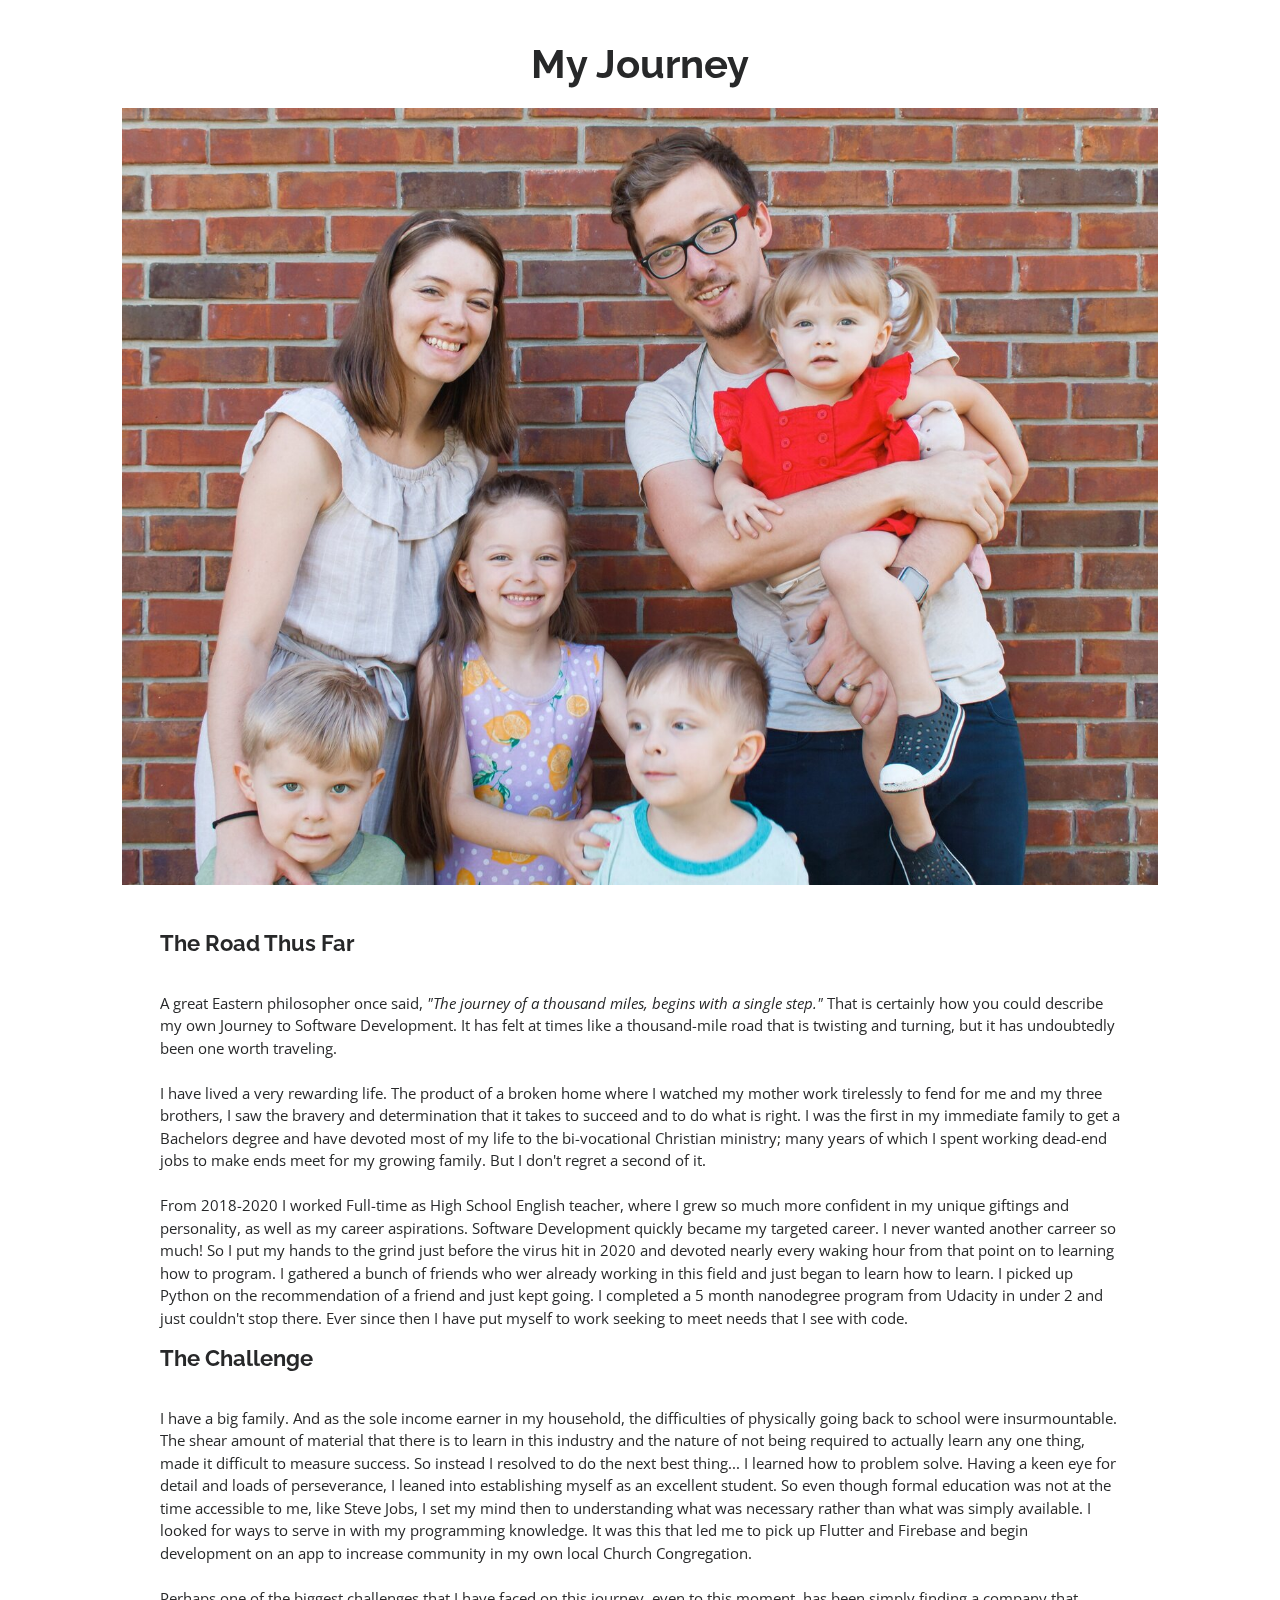
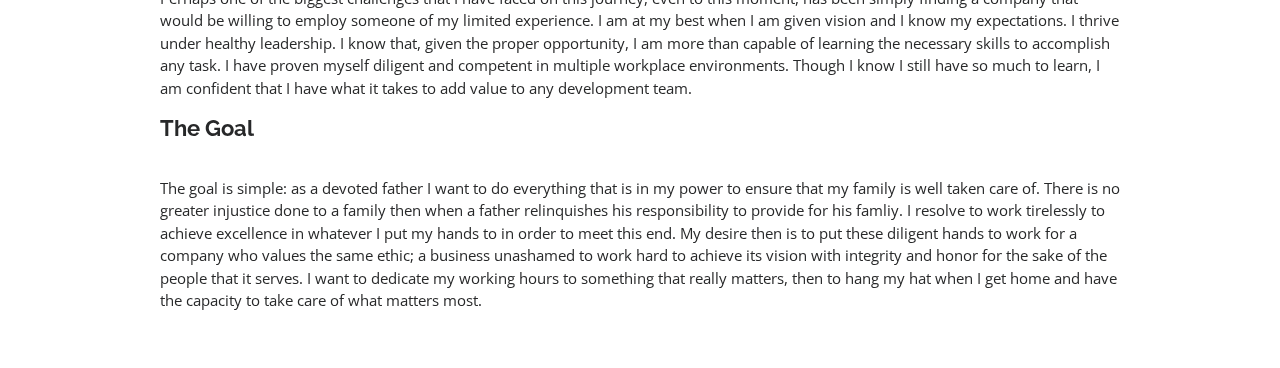
<file: AboutMe.html>
<!DOCTYPE html>
<html lang="en">

<head>
  <meta charset="utf-8">
  <meta content="width=device-width, initial-scale=1.0" name="viewport">

  <title>About Me</title>
  <meta content="" name="descriptison">
  <meta content="" name="keywords">

  <!-- Favicons -->
  <link href="assets/img/favicon.png" rel="icon">
  <link href="assets/img/apple-touch-icon.png" rel="apple-touch-icon">

  <!-- Google Fonts -->
  <link href="https://fonts.googleapis.com/css?family=Open+Sans:300,300i,400,400i,600,600i,700,700i|Raleway:300,300i,400,400i,500,500i,600,600i,700,700i|Poppins:300,300i,400,400i,500,500i,600,600i,700,700i" rel="stylesheet">

  <!-- Vendor CSS Files -->
  <link href="assets/vendor/bootstrap/css/bootstrap.min.css" rel="stylesheet">
  <link href="assets/vendor/icofont/icofont.min.css" rel="stylesheet">
  <link href="assets/vendor/boxicons/css/boxicons.min.css" rel="stylesheet">
  <link href="assets/vendor/venobox/venobox.css" rel="stylesheet">
  <link href="assets/vendor/owl.carousel/assets/owl.carousel.min.css" rel="stylesheet">
  <link href="assets/vendor/aos/aos.css" rel="stylesheet">

  <!-- Template Main CSS File -->
  <link href="assets/css/style.css" rel="stylesheet">

  <!-- =======================================================
  !!! The foundations of this page were produced by BootstrapMade.com and merely
  modified and customized using BootstrapJS myself. This site is not meant to show the 
  extent of my abilities but to showcase my journey into the world of software development.
  !!!
  * Template Name: MyResume - v2.1.0
  * Template URL: https://bootstrapmade.com/free-html-bootstrap-template-my-resume/
  * Author: BootstrapMade.com
  * License: https://bootstrapmade.com/license/
  ======================================================== -->
</head>

<body>

  <main >

    <!-- ======= Portfolio Details ======= -->
    <section id="portfolio-details" class="portfolio-details">
      <div class="port-container" data-aos="fade-up">

        <div class="row">

          <div class="col-lg-10 mx-auto w-75">
            <h1 class= "portfolio-title text-center" style="font-size:40px">My Journey</h1>
              <div>
                <img src="assets/img/portfolio/family.jpg" class="img-fluid " alt="">
              </div>
          </div>

          <div class="mx-auto w-75 portfolio-info">
          

            <h3><strong>The Road Thus Far</strong></h3>

            <p>
              A great Eastern philosopher once said, <em>"The journey of a thousand miles, begins with a single step."</em> That is certainly 
              how you could describe my own Journey to Software Development. It has felt at times like a thousand-mile road that is twisting 
              and turning, but it has undoubtedly been one worth traveling. <br><br> 
              I have lived a very rewarding life. The product of a broken home where I watched my mother work tirelessly to fend for me and my
              three brothers, I saw the bravery and determination that it takes to succeed and to do what is right. I was the first in my 
              immediate family to get a Bachelors degree and have devoted most of my life to the bi-vocational Christian ministry; many years of which
              I spent working dead-end jobs to make ends meet for my growing family. But I don't regret a second of it. <br><br>
              From 2018-2020 I worked Full-time as High School English teacher, where I grew so much more confident in my unique giftings and personality, 
              as well as my career aspirations. Software Development quickly became my targeted career. I never wanted another carreer so much! 
              So I put my hands to the grind just before the virus hit in 2020 and devoted nearly every waking hour from that point on to learning how to program.
              I gathered a bunch of friends who wer already working in this field and just began to learn how to learn. I picked up Python on the 
              recommendation of a friend and just kept going. I completed a 5 month nanodegree program from Udacity in under 2 and just couldn't stop there.
              Ever since then I have put myself to work seeking to meet needs that I see with code.
            </p>

            <h3><strong>The Challenge</strong></h3>
            <p>
              I have a big family. And as the sole income earner in my household, the difficulties of physically going back to school were
              insurmountable. The shear amount of material that there is to learn in this industry and the nature of not being required to actually learn
              any one thing, made it difficult to measure success. So instead I resolved to do the next best thing... I learned how to problem solve.
              Having a keen eye for detail and loads of perseverance, I leaned into establishing myself as an excellent student. So even though formal 
              education was not at the time accessible to me, like Steve Jobs, I set my mind then to understanding what was necessary rather than what 
              was simply available. I looked for ways to serve in with my programming knowledge. It was this that led me to pick up Flutter and Firebase
              and begin development on an app to increase community in my own local Church Congregation.  <br><br>

              Perhaps one of the biggest challenges that I have faced on this journey, even to this moment, has been simply finding a company that would be willing to employ 
              someone of my limited experience. I am at my best when I am given vision and I know my expectations. I thrive under healthy leadership. I
              know that, given the proper opportunity, I am more than capable of learning the necessary skills to accomplish any task. I have proven myself
              diligent and competent in multiple workplace environments. Though I know I still have so much to learn, I am confident that I have what it takes
              to add value to any development team.
            </p>

            <h3><strong> The Goal</strong></h3>
            <p>
              The goal is simple: as a devoted father I want to do everything that is in my power to ensure that my family is well taken care of.
              There is no greater injustice done to a family then when a father relinquishes his responsibility to provide for his famliy. 
              I resolve to work tirelessly to achieve excellence in whatever I put my hands to in order to meet this end. My desire then is 
              to put these diligent hands to work for a company who values the same ethic; a business unashamed to work hard to achieve its vision
              with integrity and honor for the sake of the people that it serves. I want to dedicate my working hours to something that really matters,
              then to hang my hat when I get home and have the capacity to take care of what matters most.            
            </p>
          </div>

        </div>

      </div>
    </section><!-- End Portfolio Details -->

  </main><!-- End #main -->

  <a href="#" class="back-to-top"><i class="bx bx-up-arrow-alt"></i></a>
  <div id="preloader"></div>

  <!-- Vendor JS Files -->
  <script src="assets/vendor/jquery/jquery.min.js"></script>
  <script src="assets/vendor/bootstrap/js/bootstrap.bundle.min.js"></script>
  <script src="assets/vendor/jquery.easing/jquery.easing.min.js"></script>
  <script src="assets/vendor/php-email-form/validate.js"></script>
  <script src="assets/vendor/waypoints/jquery.waypoints.min.js"></script>
  <script src="assets/vendor/counterup/counterup.min.js"></script>
  <script src="assets/vendor/isotope-layout/isotope.pkgd.min.js"></script>
  <script src="assets/vendor/venobox/venobox.min.js"></script>
  <script src="assets/vendor/owl.carousel/owl.carousel.min.js"></script>
  <script src="assets/vendor/typed.js/typed.min.js"></script>
  <script src="assets/vendor/aos/aos.js"></script>

  <!-- Template Main JS File -->
  <script src="assets/js/main.js"></script>

</body>

</html>
</file>
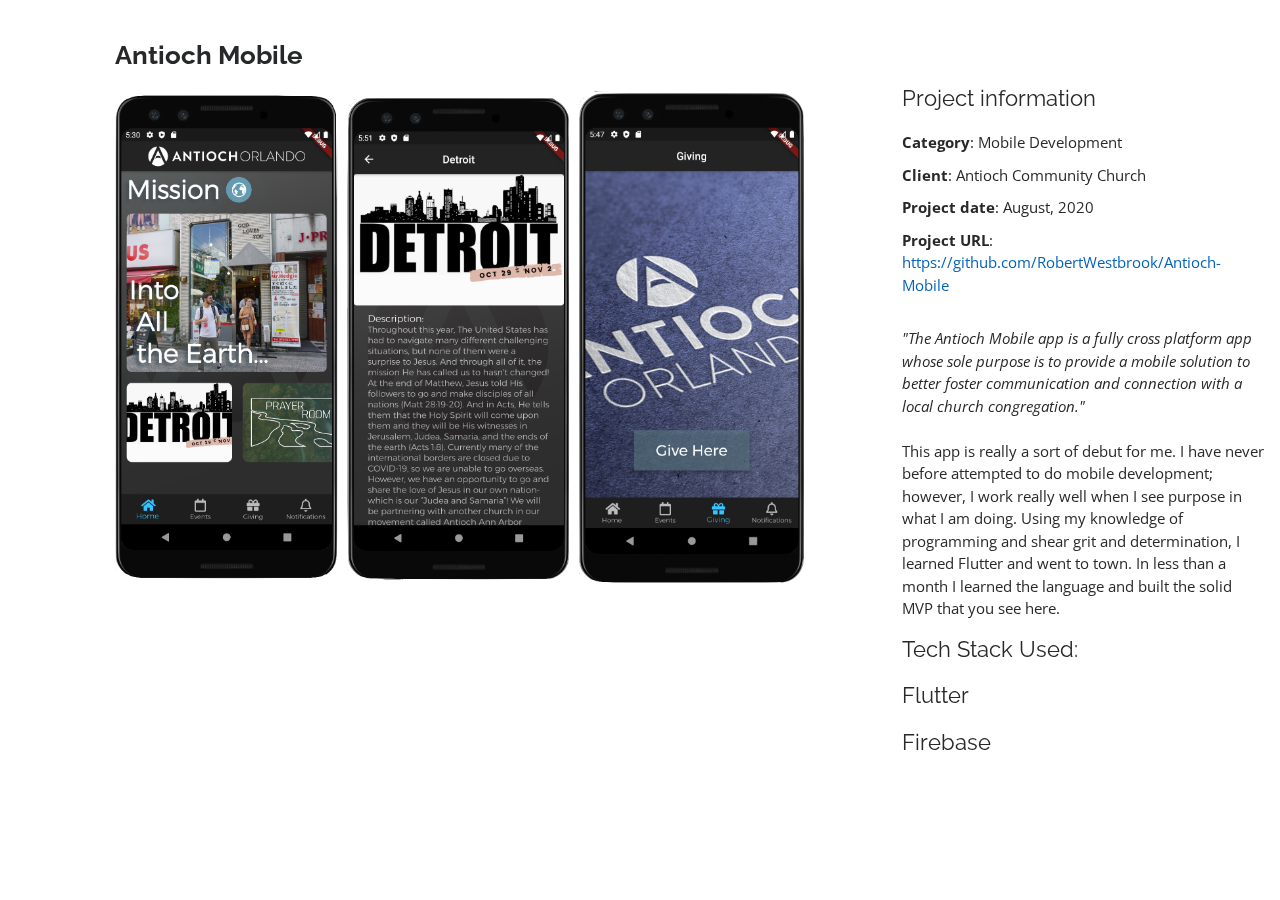
<file: AntiochMobile.html>
<!DOCTYPE html>
<html lang="en">

<head>
  <meta charset="utf-8">
  <meta content="width=device-width, initial-scale=1.0" name="viewport">

  <title>Antioch Mobile - details</title>
  <meta content="" name="descriptison">
  <meta content="" name="keywords">

  <!-- Favicons -->
  <link href="assets/img/favicon.png" rel="icon">
  <link href="assets/img/apple-touch-icon.png" rel="apple-touch-icon">

  <!-- Google Fonts -->
  <link href="https://fonts.googleapis.com/css?family=Open+Sans:300,300i,400,400i,600,600i,700,700i|Raleway:300,300i,400,400i,500,500i,600,600i,700,700i|Poppins:300,300i,400,400i,500,500i,600,600i,700,700i" rel="stylesheet">

  <!-- Vendor CSS Files -->
  <link href="assets/vendor/bootstrap/css/bootstrap.min.css" rel="stylesheet">
  <link href="assets/vendor/icofont/icofont.min.css" rel="stylesheet">
  <link href="assets/vendor/boxicons/css/boxicons.min.css" rel="stylesheet">
  <link href="assets/vendor/venobox/venobox.css" rel="stylesheet">
  <link href="assets/vendor/owl.carousel/assets/owl.carousel.min.css" rel="stylesheet">
  <link href="assets/vendor/aos/aos.css" rel="stylesheet">

  <!-- Template Main CSS File -->
  <link href="assets/css/style.css" rel="stylesheet">

  <!-- =======================================================
  !!! The foundations of this page were produced by BootstrapMade.com and merely
  modified and customized using BootstrapJS myself. This site is not meant to show the 
  extent of my abilities but to showcase my journey into the world of software development.
  !!!
  * Template Name: MyResume - v2.1.0
  * Template URL: https://bootstrapmade.com/free-html-bootstrap-template-my-resume/
  * Author: BootstrapMade.com
  * License: https://bootstrapmade.com/license/
  ======================================================== -->
</head>

<body>

  <main id="main">

    <!-- ======= Portfolio Details ======= -->
    <section id="portfolio-details" class="portfolio-details">
      <div class="port-container" data-aos="fade-up">

        <div class="row">

          <div class="col-lg-8">
            <h2 class="portfolio-title">Antioch Mobile</h2>
              <div class="justify-content-center">
                <img src="assets/img/portfolio/am-1.png" class="img-fluid portfolio-img" alt="">
                <img src="assets/img/portfolio/am-3.png" class="img-fluid portfolio-img" alt="">
                <img src="assets/img/portfolio/am-2.png" class="img-fluid portfolio-img " alt="">
              </div>
          </div>

          <div class="col-lg-4 portfolio-info">
            <h3>Project information</h3>
            <ul>
              <li><strong>Category</strong>: Mobile Development</li>
              <li><strong>Client</strong>: Antioch Community Church</li>
              <li><strong>Project date</strong>: August, 2020</li>
              <li><strong>Project URL</strong>: <a target= _blank href="https://github.com/RobertWestbrook/Antioch-Mobile">https://github.com/RobertWestbrook/Antioch-Mobile</a></li>
            </ul>

            <p>
              <em>"The Antioch Mobile app is a fully cross platform app whose sole purpose is to provide a mobile solution to better foster communication and connection with a local church congregation."</em>
              <br> <br>This app is really a sort of debut for me. I have never before attempted to do mobile development; however, I work really well when I see purpose in what I am doing. Using my knowledge of
              programming and shear grit and determination, I learned Flutter and went to town. In less than a month I learned the language and built the solid MVP that you see here.
            </p>
            <h3>Tech Stack Used:</h3>
            <ul>
              <li><h3>Flutter</h3>
              <li><h3>Firebase</h3>
            </ul>
          </div>

        </div>

      </div>
    </section><!-- End Portfolio Details -->

  </main><!-- End #main -->

  <a href="#" class="back-to-top"><i class="bx bx-up-arrow-alt"></i></a>
  <div id="preloader"></div>

  <!-- Vendor JS Files -->
  <script src="assets/vendor/jquery/jquery.min.js"></script>
  <script src="assets/vendor/bootstrap/js/bootstrap.bundle.min.js"></script>
  <script src="assets/vendor/jquery.easing/jquery.easing.min.js"></script>
  <script src="assets/vendor/php-email-form/validate.js"></script>
  <script src="assets/vendor/waypoints/jquery.waypoints.min.js"></script>
  <script src="assets/vendor/counterup/counterup.min.js"></script>
  <script src="assets/vendor/isotope-layout/isotope.pkgd.min.js"></script>
  <script src="assets/vendor/venobox/venobox.min.js"></script>
  <script src="assets/vendor/owl.carousel/owl.carousel.min.js"></script>
  <script src="assets/vendor/typed.js/typed.min.js"></script>
  <script src="assets/vendor/aos/aos.js"></script>

  <!-- Template Main JS File -->
  <script src="assets/js/main.js"></script>

</body>

</html>
</file>
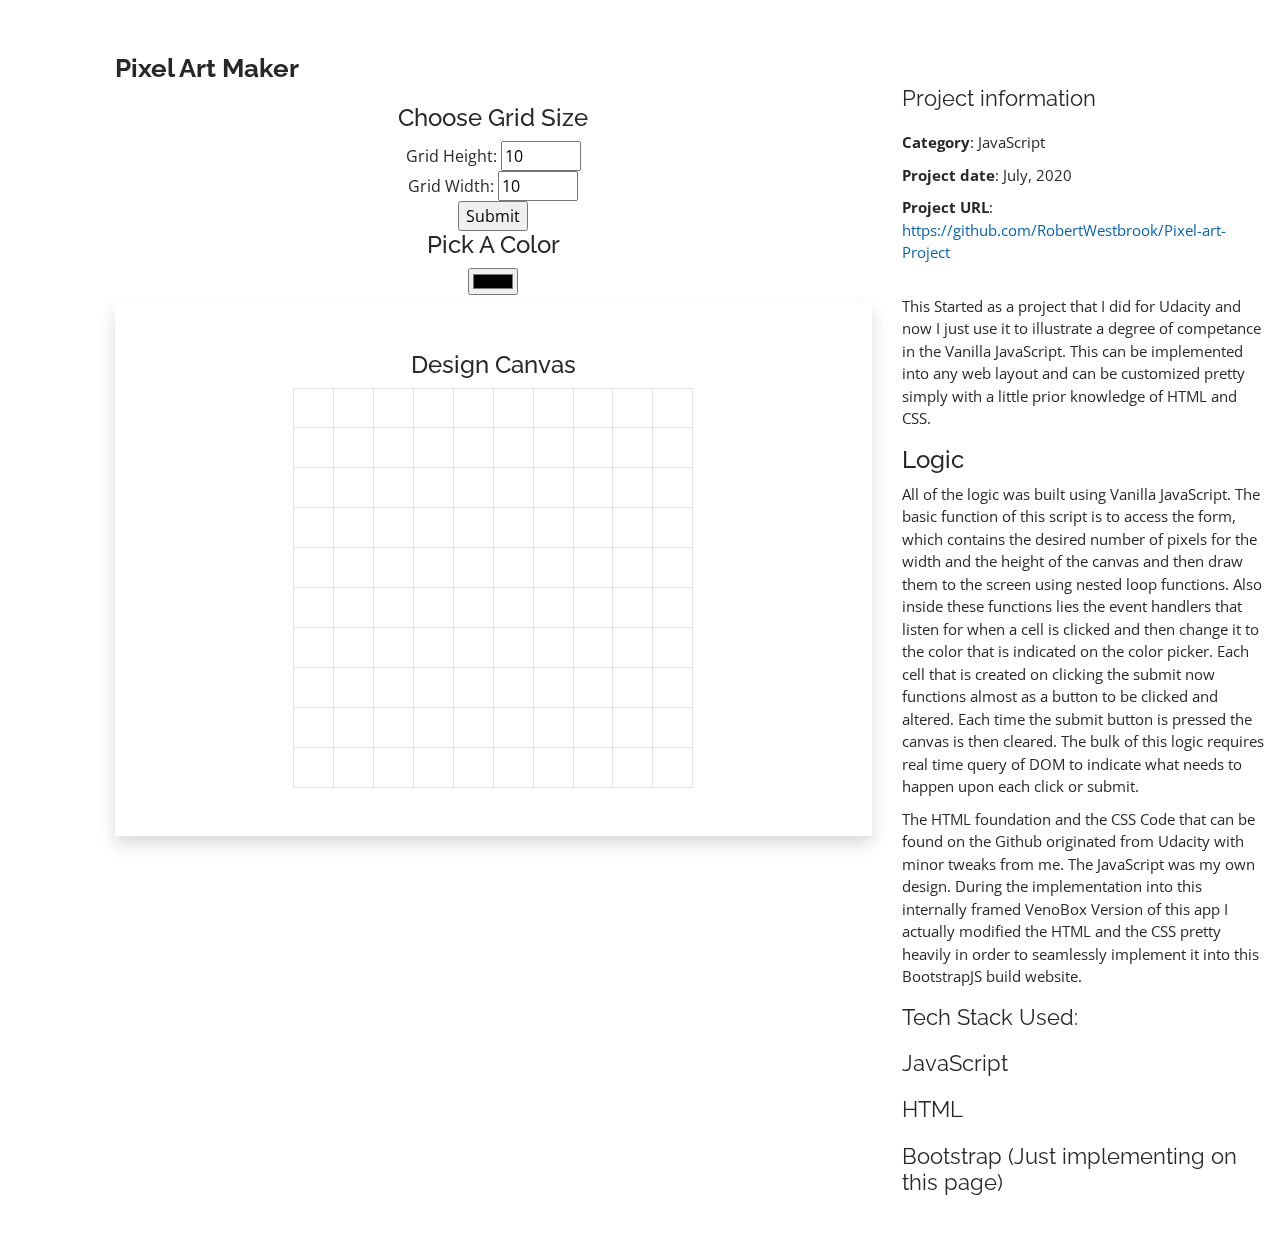
<file: PixelArtMaker.html>
<!DOCTYPE html>
<html lang="en">

<head>
  <meta charset="utf-8">
  <meta content="width=device-width, initial-scale=1.0" name="viewport">

  <title>Pixal Art Maker - details</title>
  <meta content="" name="descriptison">
  <meta content="" name="keywords">

  <!-- Favicons -->
  <link href="assets/img/favicon.png" rel="icon">
  <link href="assets/img/apple-touch-icon.png" rel="apple-touch-icon">

  <!-- Google Fonts -->
  <link href="https://fonts.googleapis.com/css?family=Open+Sans:300,300i,400,400i,600,600i,700,700i|Raleway:300,300i,400,400i,500,500i,600,600i,700,700i|Poppins:300,300i,400,400i,500,500i,600,600i,700,700i" rel="stylesheet">

  <!-- Vendor CSS Files -->
  <link href="assets/vendor/bootstrap/css/bootstrap.min.css" rel="stylesheet">
  <link href="assets/vendor/icofont/icofont.min.css" rel="stylesheet">
  <link href="assets/vendor/boxicons/css/boxicons.min.css" rel="stylesheet">
  <link href="assets/vendor/venobox/venobox.css" rel="stylesheet">
  <link href="assets/vendor/owl.carousel/assets/owl.carousel.min.css" rel="stylesheet">
  <link href="assets/vendor/aos/aos.css" rel="stylesheet">

  <!-- Template Main CSS File -->
  <link href="assets/css/style.css" rel="stylesheet">
  <link href="assets/css/pixel.css" rel="stylesheet">



  <!-- =======================================================
  !!! The foundations of this page were produced by BootstrapMade.com and merely
  modified and customized using BootstrapJS myself. This site is not meant to show the 
  extent of my abilities but to showcase my journey into the world of software development.
  !!!

  * Template Name: MyResume - v2.1.0
  * Template URL: https://bootstrapmade.com/free-html-bootstrap-template-my-resume/
  * Author: BootstrapMade.com
  * License: https://bootstrapmade.com/license/
  ======================================================== -->
</head>

<body>

  <main id="main">

    <!-- ======= Portfolio Details ======= -->
    <section id="portfolio-details" class="portfolio-details">
      <div class="port-container" data-aos="fade-up">

        <div class="row">

          <div class="col-lg-8">
            <h2 class="portfolio-title">Pixel Art Maker</h2>
            <div class="justify-content-around">
              <div class="pix-body">
                <h4>Choose Grid Size</h4>
                <form id="sizePicker">
                    Grid Height:
                    <input type="number" id="inputHeight" class="pix-input" name="height" min="1" value="10"><br>
                    Grid  Width:
                    <input type="number" id="inputWidth" class="pix-input" name="width" min="1" value="10"><br>
                    <input type="submit">
                    <h4>Pick A Color</h4>
                    <input type="color" id="colorPicker" class="pix-input">
                </form>
              </div>

              <div class="container-fluid shadow pt-5 pb-5 mt-2">
                <div class= "pix-body">
                  <h4>Design Canvas</h4>
                  <table id="pixelCanvas" class="table-bordered pix-td pix-table pix-tr"></table>
                  <script src="assets/js/design.js"></script>
                </div>
              </div>
            </div>  
          </div>
          <div class="col-lg-4 portfolio-info">
            <h3>Project information</h3>
            <ul>
              <li><strong>Category</strong>: JavaScript</li>
              <li><strong>Project date</strong>: July, 2020</li>
              <li><strong>Project URL</strong>: <a target= _blank href="https://github.com/RobertWestbrook/Pixel-art-Project">https://github.com/RobertWestbrook/Pixel-art-Project</a></li>
            </ul>

            <p>
              This Started as a project that I did for Udacity and now I just use it to illustrate a degree of competance in the Vanilla JavaScript. 
              This can be implemented into any web layout and can be customized pretty simply with a little prior knowledge of HTML and CSS. 
            </p>
            <h4>Logic</h4>
            <ul>
              <li>
                All of the logic was built using Vanilla JavaScript. The basic function of this script is to access the form, which contains the
                desired number of pixels for the width and the height of the canvas and then draw them to the screen using nested loop functions.
                Also inside these functions lies the event handlers that listen for when a cell is clicked and then change it to the color that
                is indicated on the color picker. Each cell that is created on clicking the submit now functions almost as a button to be clicked 
                and altered. Each time the submit button is pressed the canvas is then cleared. The bulk of this logic requires real time query of
                DOM to indicate what needs to happen upon each click or submit.
              </li> 

              <li>
                The HTML foundation and the CSS Code that can be found on the Github originated from Udacity with minor tweaks from me. 
                The JavaScript was my own design. During the implementation into this internally framed VenoBox Version of this app
                I actually modified the HTML and the CSS pretty heavily in order to seamlessly implement it into this BootstrapJS 
                build website.
              </li>
            </ul>
            <h3>Tech Stack Used:</h3>
            <ul>
              <li><h3>JavaScript</h3>
              <li><h3>HTML</h3>
              <li><h3>Bootstrap (Just implementing on this page)</h3>
            </ul>
          </div>

        </div>

      </div>
    </section><!-- End Portfolio Details -->

  </main><!-- End #main -->

  <a href="#" class="back-to-top"><i class="bx bx-up-arrow-alt"></i></a>
  <div id="preloader"></div>

  <!-- Vendor JS Files -->
  <script src="assets/vendor/jquery/jquery.min.js"></script>
  <script src="assets/vendor/bootstrap/js/bootstrap.bundle.min.js"></script>
  <script src="assets/vendor/jquery.easing/jquery.easing.min.js"></script>
  <script src="assets/vendor/php-email-form/validate.js"></script>
  <script src="assets/vendor/waypoints/jquery.waypoints.min.js"></script>
  <script src="assets/vendor/counterup/counterup.min.js"></script>
  <script src="assets/vendor/isotope-layout/isotope.pkgd.min.js"></script>
  <script src="assets/vendor/venobox/venobox.min.js"></script>
  <script src="assets/vendor/owl.carousel/owl.carousel.min.js"></script>
  <script src="assets/vendor/typed.js/typed.min.js"></script>
  <script src="assets/vendor/aos/aos.js"></script>

  <!-- Template Main JS File -->
  <script src="assets/js/main.js"></script>

</body>

</html>
</file>
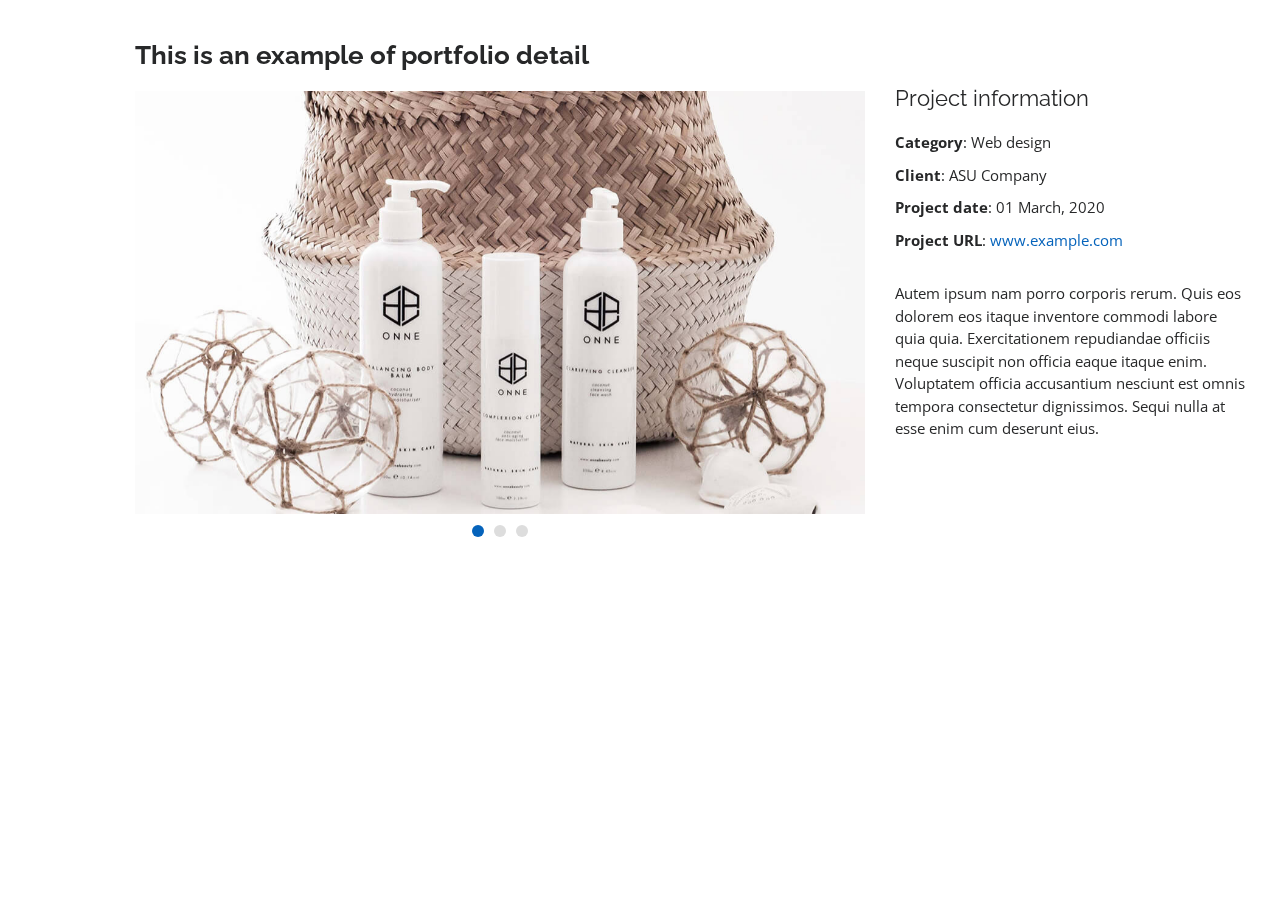
<file: portfolio-details.html>
<!DOCTYPE html>
<html lang="en">

<head>
  <meta charset="utf-8">
  <meta content="width=device-width, initial-scale=1.0" name="viewport">

  <title>Portfolio Details - Personal Bootstrap Template</title>
  <meta content="" name="descriptison">
  <meta content="" name="keywords">

  <!-- Favicons -->
  <link href="assets/img/favicon.png" rel="icon">
  <link href="assets/img/apple-touch-icon.png" rel="apple-touch-icon">

  <!-- Google Fonts -->
  <link href="https://fonts.googleapis.com/css?family=Open+Sans:300,300i,400,400i,600,600i,700,700i|Raleway:300,300i,400,400i,500,500i,600,600i,700,700i|Poppins:300,300i,400,400i,500,500i,600,600i,700,700i" rel="stylesheet">

  <!-- Vendor CSS Files -->
  <link href="assets/vendor/bootstrap/css/bootstrap.min.css" rel="stylesheet">
  <link href="assets/vendor/icofont/icofont.min.css" rel="stylesheet">
  <link href="assets/vendor/boxicons/css/boxicons.min.css" rel="stylesheet">
  <link href="assets/vendor/venobox/venobox.css" rel="stylesheet">
  <link href="assets/vendor/owl.carousel/assets/owl.carousel.min.css" rel="stylesheet">
  <link href="assets/vendor/aos/aos.css" rel="stylesheet">

  <!-- Template Main CSS File -->
  <link href="assets/css/style.css" rel="stylesheet">

  <!-- =======================================================
  * Template Name: MyResume - v2.1.0
  * Template URL: https://bootstrapmade.com/free-html-bootstrap-template-my-resume/
  * Author: BootstrapMade.com
  * License: https://bootstrapmade.com/license/
  ======================================================== -->
</head>

<body>

  <main id="main">

    <!-- ======= Portfolio Details ======= -->
    <section id="portfolio-details" class="portfolio-details">
      <div class="container" data-aos="fade-up">

        <div class="row">

          <div class="col-lg-8">
            <h2 class="portfolio-title">This is an example of portfolio detail</h2>
            <div class="owl-carousel portfolio-details-carousel">
              <img src="assets/img/portfolio/portfolio-details-1.jpg" class="img-fluid" alt="">
              <img src="assets/img/portfolio/portfolio-details-2.jpg" class="img-fluid" alt="">
              <img src="assets/img/portfolio/portfolio-details-3.jpg" class="img-fluid" alt="">
            </div>
          </div>

          <div class="col-lg-4 portfolio-info">
            <h3>Project information</h3>
            <ul>
              <li><strong>Category</strong>: Web design</li>
              <li><strong>Client</strong>: ASU Company</li>
              <li><strong>Project date</strong>: 01 March, 2020</li>
              <li><strong>Project URL</strong>: <a href="#">www.example.com</a></li>
            </ul>

            <p>
              Autem ipsum nam porro corporis rerum. Quis eos dolorem eos itaque inventore commodi labore quia quia. Exercitationem repudiandae officiis neque suscipit non officia eaque itaque enim. Voluptatem officia accusantium nesciunt est omnis tempora consectetur dignissimos. Sequi nulla at esse enim cum deserunt eius.
            </p>
          </div>

        </div>

      </div>
    </section><!-- End Portfolio Details -->

  </main><!-- End #main -->

  <a href="#" class="back-to-top"><i class="bx bx-up-arrow-alt"></i></a>
  <div id="preloader"></div>

  <!-- Vendor JS Files -->
  <script src="assets/vendor/jquery/jquery.min.js"></script>
  <script src="assets/vendor/bootstrap/js/bootstrap.bundle.min.js"></script>
  <script src="assets/vendor/jquery.easing/jquery.easing.min.js"></script>
  <script src="assets/vendor/php-email-form/validate.js"></script>
  <script src="assets/vendor/waypoints/jquery.waypoints.min.js"></script>
  <script src="assets/vendor/counterup/counterup.min.js"></script>
  <script src="assets/vendor/isotope-layout/isotope.pkgd.min.js"></script>
  <script src="assets/vendor/venobox/venobox.min.js"></script>
  <script src="assets/vendor/owl.carousel/owl.carousel.min.js"></script>
  <script src="assets/vendor/typed.js/typed.min.js"></script>
  <script src="assets/vendor/aos/aos.js"></script>

  <!-- Template Main JS File -->
  <script src="assets/js/main.js"></script>

</body>

</html>
</file>
<file: assets/vendor/venobox/venobox.css>
/* ------ venobox.css --------*/
.vbox-overlay *, .vbox-overlay *:before, .vbox-overlay *:after{
    -webkit-backface-visibility: hidden;
    -webkit-box-sizing:border-box;
    -moz-box-sizing:border-box;
    box-sizing:border-box;
}
.vbox-overlay * { 
    -webkit-backface-visibility: visible;
    backface-visibility: visible;
}
.vbox-overlay{
    display: -webkit-flex;
    display: flex;
    -webkit-flex-direction: column;
    flex-direction: column;
    -webkit-justify-content: center;
    justify-content: center;
    -webkit-align-items: center;
    align-items: center;
    position: fixed;
    left: 0;
    top: 0;
    bottom: 0;
    right: 0;
    z-index: 999999;
}

/* ----- navigation ----- */
.vbox-title{
    width: 100%;
    height: 40px;
    float: left;
    text-align: center;
    line-height: 28px;
    font-size: 12px;
    padding: 6px 50px;
    overflow: hidden;
    position: fixed;
    display: none;
    left: 0;
    z-index: 89;
}
.vbox-close{
    cursor: pointer;
    position: fixed;
    top: -1px;
    right: 0;
    width: 50px;
    height: 40px;
    padding: 6px;
    display: block;
    background-position:10px center;
    overflow: hidden;
    font-size: 24px;
    line-height: 1;
    text-align: center;
    z-index: 99;
}
.vbox-left{
    cursor: pointer;
    position: fixed;
    left: 0;
    height: 40px;
    overflow: hidden;
    line-height: 28px;
    font-size: 12px;
    z-index: 99;
    display: flex;
    align-items:center;
}
.vbox-num{
    display: inline-block;
    margin: 6px 0 6px 15px;
}
/* ----- Social share ----- */
.vbox-share{
    line-height: 28px;
    font-size: 12px;
    overflow: hidden;
    position: fixed;
    left: 0;
    z-index: 98;
    display: flex;
    align-items:center;
    justify-content: center;
    width: 100%;
    text-align: center;
}
.vbox-share svg{
    max-height: 28px;
    width: 28px;
    z-index: 10;
    margin-left: 12px;
    margin-top: 6px;
    margin-bottom: 6px;
    vertical-align: middle;
}


/* ----- navigation ARROWS ----- */
.vbox-next, .vbox-prev{
    position: fixed;
    top: 50%;
    margin-top: -15px;
    overflow: hidden;
    cursor: pointer;
    display: block;
    width: 45px;
    height: 45px;
    z-index: 99;
}
.vbox-next span, .vbox-prev span{
    position: relative;
    width: 20px;
    height: 20px;
    border: 2px solid transparent;
    border-top-color: #B6B6B6;
    border-right-color: #B6B6B6;
    text-indent: -100px;
    position: absolute;
    top: 8px;
    display: block;
}
.vbox-prev{
    left: 15px;
}
.vbox-next{
    right: 15px;
}
.vbox-prev span{
    left: 10px;
    -ms-transform: rotate(-135deg);
    -webkit-transform: rotate(-135deg);
    transform: rotate(-135deg);
}
.vbox-next span{
    -ms-transform: rotate(45deg);
    -webkit-transform: rotate(45deg);
    transform: rotate(45deg);
    right: 10px;
}
/* ------- inline window ------ */
.vbox-inline{
    width: 420px;
    height: 315px;
    height: 70vh;
    padding: 10px;
    background: #fff;
    margin: 0 auto;
    overflow: auto;
    text-align: left;
}
/* ------- Video & iFrames window ------ */
.venoframe{
    max-width: 100%;
    width: 100%;
    border: none;
    width: 100%;
    height: 260px;
    height: 70vh;
}
.venoframe.vbvid{
    height: 260px;
}
@media (min-width: 768px) {
    .venoframe, .vbox-inline{
        width: 90%;
        height: 360px;
        height: 70vh;
    }
    .venoframe.vbvid{
        width: 640px;
        height: 360px;
    }
}
@media (min-width: 992px) {
    .venoframe, .vbox-inline{
        max-width: 1200px;
        width: 80%;
        height: 540px;
        height: 90vh;
    }
    .venoframe.vbvid{
        width: 960px;
        height: 540px;
    }
}
/* 
Please do NOT edit this part! 
or at least read this note: http://i.imgur.com/7C0ws9e.gif
*/
.vbox-open{
    overflow: hidden;
}
.vbox-container{
    position: absolute;
    left: 0;
    right: 0;
    top: 0;
    bottom: 0;
    overflow-x: hidden;
    overflow-y: scroll;
    overflow-scrolling: touch;
    -webkit-overflow-scrolling: touch;
    z-index: 20;
    max-height: 100%;

}

.vbox-content{
    text-align: center;
    float: left;
    width: 100%;
    position: relative;
    overflow: hidden;
    padding: 20px 4%;
}
.vbox-container img{
    max-width: 100%;
    height: auto;
}
.vbox-figlio{
    box-shadow: 0 0 12px rgba(0,0,0,0.19), 0 6px 6px rgba(0,0,0,0.23);
    max-width: 100%;
    text-align: initial;
}
img.vbox-figlio{
    -webkit-user-select: none;
-khtml-user-select: none;
-moz-user-select: none;
-o-user-select: none;
user-select: none;
}
.vbox-content.swipe-left{
    margin-left: -200px !important;
}
.vbox-content.swipe-right{
    margin-left: 200px !important;
}
.vbox-animated{
    webkit-transition: margin 300ms ease-out;
    transition: margin 300ms ease-out;
}

/* ---------- preloader ----------
 * SPINKIT 
 * http://tobiasahlin.com/spinkit/
-------------------------------- */
.sk-double-bounce,.sk-rotating-plane{width:40px;height:40px;margin:40px auto}.sk-rotating-plane{background-color:#333;-webkit-animation:sk-rotatePlane 1.2s infinite ease-in-out;animation:sk-rotatePlane 1.2s infinite ease-in-out}@-webkit-keyframes sk-rotatePlane{0%{-webkit-transform:perspective(120px) rotateX(0) rotateY(0);transform:perspective(120px) rotateX(0) rotateY(0)}50%{-webkit-transform:perspective(120px) rotateX(-180.1deg) rotateY(0);transform:perspective(120px) rotateX(-180.1deg) rotateY(0)}100%{-webkit-transform:perspective(120px) rotateX(-180deg) rotateY(-179.9deg);transform:perspective(120px) rotateX(-180deg) rotateY(-179.9deg)}}@keyframes sk-rotatePlane{0%{-webkit-transform:perspective(120px) rotateX(0) rotateY(0);transform:perspective(120px) rotateX(0) rotateY(0)}50%{-webkit-transform:perspective(120px) rotateX(-180.1deg) rotateY(0);transform:perspective(120px) rotateX(-180.1deg) rotateY(0)}100%{-webkit-transform:perspective(120px) rotateX(-180deg) rotateY(-179.9deg);transform:perspective(120px) rotateX(-180deg) rotateY(-179.9deg)}}.sk-double-bounce{position:relative}.sk-double-bounce .sk-child{width:100%;height:100%;border-radius:50%;background-color:#333;opacity:.6;position:absolute;top:0;left:0;-webkit-animation:sk-doubleBounce 2s infinite ease-in-out;animation:sk-doubleBounce 2s infinite ease-in-out}.sk-chasing-dots .sk-child,.sk-spinner-pulse,.sk-three-bounce .sk-child{background-color:#333;border-radius:100%}.sk-double-bounce .sk-double-bounce2{-webkit-animation-delay:-1s;animation-delay:-1s}@-webkit-keyframes sk-doubleBounce{0%,100%{-webkit-transform:scale(0);transform:scale(0)}50%{-webkit-transform:scale(1);transform:scale(1)}}@keyframes sk-doubleBounce{0%,100%{-webkit-transform:scale(0);transform:scale(0)}50%{-webkit-transform:scale(1);transform:scale(1)}}.sk-wave{margin:40px auto;width:50px;height:40px;text-align:center;font-size:10px}.sk-wave .sk-rect{background-color:#333;height:100%;width:6px;display:inline-block;-webkit-animation:sk-waveStretchDelay 1.2s infinite ease-in-out;animation:sk-waveStretchDelay 1.2s infinite ease-in-out}.sk-wave .sk-rect1{-webkit-animation-delay:-1.2s;animation-delay:-1.2s}.sk-wave .sk-rect2{-webkit-animation-delay:-1.1s;animation-delay:-1.1s}.sk-wave .sk-rect3{-webkit-animation-delay:-1s;animation-delay:-1s}.sk-wave .sk-rect4{-webkit-animation-delay:-.9s;animation-delay:-.9s}.sk-wave .sk-rect5{-webkit-animation-delay:-.8s;animation-delay:-.8s}@-webkit-keyframes sk-waveStretchDelay{0%,100%,40%{-webkit-transform:scaleY(.4);transform:scaleY(.4)}20%{-webkit-transform:scaleY(1);transform:scaleY(1)}}@keyframes sk-waveStretchDelay{0%,100%,40%{-webkit-transform:scaleY(.4);transform:scaleY(.4)}20%{-webkit-transform:scaleY(1);transform:scaleY(1)}}.sk-wandering-cubes{margin:40px auto;width:40px;height:40px;position:relative}.sk-wandering-cubes .sk-cube{background-color:#333;width:10px;height:10px;position:absolute;top:0;left:0;-webkit-animation:sk-wanderingCube 1.8s ease-in-out -1.8s infinite both;animation:sk-wanderingCube 1.8s ease-in-out -1.8s infinite both}.sk-chasing-dots,.sk-spinner-pulse{width:40px;height:40px;margin:40px auto}.sk-wandering-cubes .sk-cube2{-webkit-animation-delay:-.9s;animation-delay:-.9s}@-webkit-keyframes sk-wanderingCube{0%{-webkit-transform:rotate(0);transform:rotate(0)}25%{-webkit-transform:translateX(30px) rotate(-90deg) scale(.5);transform:translateX(30px) rotate(-90deg) scale(.5)}50%{-webkit-transform:translateX(30px) translateY(30px) rotate(-179deg);transform:translateX(30px) translateY(30px) rotate(-179deg)}50.1%{-webkit-transform:translateX(30px) translateY(30px) rotate(-180deg);transform:translateX(30px) translateY(30px) rotate(-180deg)}75%{-webkit-transform:translateX(0) translateY(30px) rotate(-270deg) scale(.5);transform:translateX(0) translateY(30px) rotate(-270deg) scale(.5)}100%{-webkit-transform:rotate(-360deg);transform:rotate(-360deg)}}@keyframes sk-wanderingCube{0%{-webkit-transform:rotate(0);transform:rotate(0)}25%{-webkit-transform:translateX(30px) rotate(-90deg) scale(.5);transform:translateX(30px) rotate(-90deg) scale(.5)}50%{-webkit-transform:translateX(30px) translateY(30px) rotate(-179deg);transform:translateX(30px) translateY(30px) rotate(-179deg)}50.1%{-webkit-transform:translateX(30px) translateY(30px) rotate(-180deg);transform:translateX(30px) translateY(30px) rotate(-180deg)}75%{-webkit-transform:translateX(0) translateY(30px) rotate(-270deg) scale(.5);transform:translateX(0) translateY(30px) rotate(-270deg) scale(.5)}100%{-webkit-transform:rotate(-360deg);transform:rotate(-360deg)}}.sk-spinner-pulse{-webkit-animation:sk-pulseScaleOut 1s infinite ease-in-out;animation:sk-pulseScaleOut 1s infinite ease-in-out}@-webkit-keyframes sk-pulseScaleOut{0%{-webkit-transform:scale(0);transform:scale(0)}100%{-webkit-transform:scale(1);transform:scale(1);opacity:0}}@keyframes sk-pulseScaleOut{0%{-webkit-transform:scale(0);transform:scale(0)}100%{-webkit-transform:scale(1);transform:scale(1);opacity:0}}.sk-chasing-dots{position:relative;text-align:center;-webkit-animation:sk-chasingDotsRotate 2s infinite linear;animation:sk-chasingDotsRotate 2s infinite linear}.sk-chasing-dots .sk-child{width:60%;height:60%;display:inline-block;position:absolute;top:0;-webkit-animation:sk-chasingDotsBounce 2s infinite ease-in-out;animation:sk-chasingDotsBounce 2s infinite ease-in-out}.sk-chasing-dots .sk-dot2{top:auto;bottom:0;-webkit-animation-delay:-1s;animation-delay:-1s}@-webkit-keyframes sk-chasingDotsRotate{100%{-webkit-transform:rotate(360deg);transform:rotate(360deg)}}@keyframes sk-chasingDotsRotate{100%{-webkit-transform:rotate(360deg);transform:rotate(360deg)}}@-webkit-keyframes sk-chasingDotsBounce{0%,100%{-webkit-transform:scale(0);transform:scale(0)}50%{-webkit-transform:scale(1);transform:scale(1)}}@keyframes sk-chasingDotsBounce{0%,100%{-webkit-transform:scale(0);transform:scale(0)}50%{-webkit-transform:scale(1);transform:scale(1)}}.sk-three-bounce{margin:40px auto;width:80px;text-align:center}.sk-three-bounce .sk-child{width:20px;height:20px;display:inline-block;-webkit-animation:sk-three-bounce 1.4s ease-in-out 0s infinite both;animation:sk-three-bounce 1.4s ease-in-out 0s infinite both}.sk-circle .sk-child:before,.sk-fading-circle .sk-circle:before{display:block;border-radius:100%;content:'';background-color:#333}.sk-three-bounce .sk-bounce1{-webkit-animation-delay:-.32s;animation-delay:-.32s}.sk-three-bounce .sk-bounce2{-webkit-animation-delay:-.16s;animation-delay:-.16s}@-webkit-keyframes sk-three-bounce{0%,100%,80%{-webkit-transform:scale(0);transform:scale(0)}40%{-webkit-transform:scale(1);transform:scale(1)}}@keyframes sk-three-bounce{0%,100%,80%{-webkit-transform:scale(0);transform:scale(0)}40%{-webkit-transform:scale(1);transform:scale(1)}}.sk-circle{margin:40px auto;width:40px;height:40px;position:relative}.sk-circle .sk-child{width:100%;height:100%;position:absolute;left:0;top:0}.sk-circle .sk-child:before{margin:0 auto;width:15%;height:15%;-webkit-animation:sk-circleBounceDelay 1.2s infinite ease-in-out both;animation:sk-circleBounceDelay 1.2s infinite ease-in-out both}.sk-circle .sk-circle2{-webkit-transform:rotate(30deg);-ms-transform:rotate(30deg);transform:rotate(30deg)}.sk-circle .sk-circle3{-webkit-transform:rotate(60deg);-ms-transform:rotate(60deg);transform:rotate(60deg)}.sk-circle .sk-circle4{-webkit-transform:rotate(90deg);-ms-transform:rotate(90deg);transform:rotate(90deg)}.sk-circle .sk-circle5{-webkit-transform:rotate(120deg);-ms-transform:rotate(120deg);transform:rotate(120deg)}.sk-circle .sk-circle6{-webkit-transform:rotate(150deg);-ms-transform:rotate(150deg);transform:rotate(150deg)}.sk-circle .sk-circle7{-webkit-transform:rotate(180deg);-ms-transform:rotate(180deg);transform:rotate(180deg)}.sk-circle .sk-circle8{-webkit-transform:rotate(210deg);-ms-transform:rotate(210deg);transform:rotate(210deg)}.sk-circle .sk-circle9{-webkit-transform:rotate(240deg);-ms-transform:rotate(240deg);transform:rotate(240deg)}.sk-circle .sk-circle10{-webkit-transform:rotate(270deg);-ms-transform:rotate(270deg);transform:rotate(270deg)}.sk-circle .sk-circle11{-webkit-transform:rotate(300deg);-ms-transform:rotate(300deg);transform:rotate(300deg)}.sk-circle .sk-circle12{-webkit-transform:rotate(330deg);-ms-transform:rotate(330deg);transform:rotate(330deg)}.sk-circle .sk-circle2:before{-webkit-animation-delay:-1.1s;animation-delay:-1.1s}.sk-circle .sk-circle3:before{-webkit-animation-delay:-1s;animation-delay:-1s}.sk-circle .sk-circle4:before{-webkit-animation-delay:-.9s;animation-delay:-.9s}.sk-circle .sk-circle5:before{-webkit-animation-delay:-.8s;animation-delay:-.8s}.sk-circle .sk-circle6:before{-webkit-animation-delay:-.7s;animation-delay:-.7s}.sk-circle .sk-circle7:before{-webkit-animation-delay:-.6s;animation-delay:-.6s}.sk-circle .sk-circle8:before{-webkit-animation-delay:-.5s;animation-delay:-.5s}.sk-circle .sk-circle9:before{-webkit-animation-delay:-.4s;animation-delay:-.4s}.sk-circle .sk-circle10:before{-webkit-animation-delay:-.3s;animation-delay:-.3s}.sk-circle .sk-circle11:before{-webkit-animation-delay:-.2s;animation-delay:-.2s}.sk-circle .sk-circle12:before{-webkit-animation-delay:-.1s;animation-delay:-.1s}@-webkit-keyframes sk-circleBounceDelay{0%,100%,80%{-webkit-transform:scale(0);transform:scale(0)}40%{-webkit-transform:scale(1);transform:scale(1)}}@keyframes sk-circleBounceDelay{0%,100%,80%{-webkit-transform:scale(0);transform:scale(0)}40%{-webkit-transform:scale(1);transform:scale(1)}}.sk-cube-grid{width:40px;height:40px;margin:40px auto}.sk-cube-grid .sk-cube{width:33.33%;height:33.33%;background-color:#333;float:left;-webkit-animation:sk-cubeGridScaleDelay 1.3s infinite ease-in-out;animation:sk-cubeGridScaleDelay 1.3s infinite ease-in-out}.sk-cube-grid .sk-cube1{-webkit-animation-delay:.2s;animation-delay:.2s}.sk-cube-grid .sk-cube2{-webkit-animation-delay:.3s;animation-delay:.3s}.sk-cube-grid .sk-cube3{-webkit-animation-delay:.4s;animation-delay:.4s}.sk-cube-grid .sk-cube4{-webkit-animation-delay:.1s;animation-delay:.1s}.sk-cube-grid .sk-cube5{-webkit-animation-delay:.2s;animation-delay:.2s}.sk-cube-grid .sk-cube6{-webkit-animation-delay:.3s;animation-delay:.3s}.sk-cube-grid .sk-cube7{-webkit-animation-delay:0ms;animation-delay:0ms}.sk-cube-grid .sk-cube8{-webkit-animation-delay:.1s;animation-delay:.1s}.sk-cube-grid .sk-cube9{-webkit-animation-delay:.2s;animation-delay:.2s}@-webkit-keyframes sk-cubeGridScaleDelay{0%,100%,70%{-webkit-transform:scale3D(1,1,1);transform:scale3D(1,1,1)}35%{-webkit-transform:scale3D(0,0,1);transform:scale3D(0,0,1)}}@keyframes sk-cubeGridScaleDelay{0%,100%,70%{-webkit-transform:scale3D(1,1,1);transform:scale3D(1,1,1)}35%{-webkit-transform:scale3D(0,0,1);transform:scale3D(0,0,1)}}.sk-fading-circle{margin:40px auto;width:40px;height:40px;position:relative}.sk-fading-circle .sk-circle{width:100%;height:100%;position:absolute;left:0;top:0}.sk-fading-circle .sk-circle:before{margin:0 auto;width:15%;height:15%;-webkit-animation:sk-circleFadeDelay 1.2s infinite ease-in-out both;animation:sk-circleFadeDelay 1.2s infinite ease-in-out both}.sk-fading-circle .sk-circle2{-webkit-transform:rotate(30deg);-ms-transform:rotate(30deg);transform:rotate(30deg)}.sk-fading-circle .sk-circle3{-webkit-transform:rotate(60deg);-ms-transform:rotate(60deg);transform:rotate(60deg)}.sk-fading-circle .sk-circle4{-webkit-transform:rotate(90deg);-ms-transform:rotate(90deg);transform:rotate(90deg)}.sk-fading-circle .sk-circle5{-webkit-transform:rotate(120deg);-ms-transform:rotate(120deg);transform:rotate(120deg)}.sk-fading-circle .sk-circle6{-webkit-transform:rotate(150deg);-ms-transform:rotate(150deg);transform:rotate(150deg)}.sk-fading-circle .sk-circle7{-webkit-transform:rotate(180deg);-ms-transform:rotate(180deg);transform:rotate(180deg)}.sk-fading-circle .sk-circle8{-webkit-transform:rotate(210deg);-ms-transform:rotate(210deg);transform:rotate(210deg)}.sk-fading-circle .sk-circle9{-webkit-transform:rotate(240deg);-ms-transform:rotate(240deg);transform:rotate(240deg)}.sk-fading-circle .sk-circle10{-webkit-transform:rotate(270deg);-ms-transform:rotate(270deg);transform:rotate(270deg)}.sk-fading-circle .sk-circle11{-webkit-transform:rotate(300deg);-ms-transform:rotate(300deg);transform:rotate(300deg)}.sk-fading-circle .sk-circle12{-webkit-transform:rotate(330deg);-ms-transform:rotate(330deg);transform:rotate(330deg)}.sk-fading-circle .sk-circle2:before{-webkit-animation-delay:-1.1s;animation-delay:-1.1s}.sk-fading-circle .sk-circle3:before{-webkit-animation-delay:-1s;animation-delay:-1s}.sk-fading-circle .sk-circle4:before{-webkit-animation-delay:-.9s;animation-delay:-.9s}.sk-fading-circle .sk-circle5:before{-webkit-animation-delay:-.8s;animation-delay:-.8s}.sk-fading-circle .sk-circle6:before{-webkit-animation-delay:-.7s;animation-delay:-.7s}.sk-fading-circle .sk-circle7:before{-webkit-animation-delay:-.6s;animation-delay:-.6s}.sk-fading-circle .sk-circle8:before{-webkit-animation-delay:-.5s;animation-delay:-.5s}.sk-fading-circle .sk-circle9:before{-webkit-animation-delay:-.4s;animation-delay:-.4s}.sk-fading-circle .sk-circle10:before{-webkit-animation-delay:-.3s;animation-delay:-.3s}.sk-fading-circle .sk-circle11:before{-webkit-animation-delay:-.2s;animation-delay:-.2s}.sk-fading-circle .sk-circle12:before{-webkit-animation-delay:-.1s;animation-delay:-.1s}@-webkit-keyframes sk-circleFadeDelay{0%,100%,39%{opacity:0}40%{opacity:1}}@keyframes sk-circleFadeDelay{0%,100%,39%{opacity:0}40%{opacity:1}}.sk-folding-cube{margin:40px auto;width:40px;height:40px;position:relative;-webkit-transform:rotateZ(45deg);transform:rotateZ(45deg)}.sk-folding-cube .sk-cube{float:left;width:50%;height:50%;position:relative;-webkit-transform:scale(1.1);-ms-transform:scale(1.1);transform:scale(1.1)}.sk-folding-cube .sk-cube:before{content:'';position:absolute;top:0;left:0;width:100%;height:100%;background-color:#333;-webkit-animation:sk-foldCubeAngle 2.4s infinite linear both;animation:sk-foldCubeAngle 2.4s infinite linear both;-webkit-transform-origin:100% 100%;-ms-transform-origin:100% 100%;transform-origin:100% 100%}.sk-folding-cube .sk-cube2{-webkit-transform:scale(1.1) rotateZ(90deg);transform:scale(1.1) rotateZ(90deg)}.sk-folding-cube .sk-cube3{-webkit-transform:scale(1.1) rotateZ(180deg);transform:scale(1.1) rotateZ(180deg)}.sk-folding-cube .sk-cube4{-webkit-transform:scale(1.1) rotateZ(270deg);transform:scale(1.1) rotateZ(270deg)}.sk-folding-cube .sk-cube2:before{-webkit-animation-delay:.3s;animation-delay:.3s}.sk-folding-cube .sk-cube3:before{-webkit-animation-delay:.6s;animation-delay:.6s}.sk-folding-cube .sk-cube4:before{-webkit-animation-delay:.9s;animation-delay:.9s}@-webkit-keyframes sk-foldCubeAngle{0%,10%{-webkit-transform:perspective(140px) rotateX(-180deg);transform:perspective(140px) rotateX(-180deg);opacity:0}25%,75%{-webkit-transform:perspective(140px) rotateX(0);transform:perspective(140px) rotateX(0);opacity:1}100%,90%{-webkit-transform:perspective(140px) rotateY(180deg);transform:perspective(140px) rotateY(180deg);opacity:0}}@keyframes sk-foldCubeAngle{0%,10%{-webkit-transform:perspective(140px) rotateX(-180deg);transform:perspective(140px) rotateX(-180deg);opacity:0}25%,75%{-webkit-transform:perspective(140px) rotateX(0);transform:perspective(140px) rotateX(0);opacity:1}100%,90%{-webkit-transform:perspective(140px) rotateY(180deg);transform:perspective(140px) rotateY(180deg);opacity:0}}
</file>
<file: assets/css/pixel.css>
.pix-body {
    text-align: center;
}

h1 {
    font-family: Monoton;
    font-size: 70px;
    margin: 0.2em;
}

h2 {
    margin: 1em 0 0.25em;
}

h2:first-of-type {
    margin-top: 0.5em;
}

.pix-table,
.pix-tr,
.pix-td {
    border: 1px solid black;
}

.pix-table {
    border-collapse: collapse;
    margin: 0 auto;
}

.pix-tr {
    height: 25rem;
    max-height: 500px;
}

.pix-td {
    width: 100%;
    max-width: 400px;
}

.pix-input[type=number] {
    width: 5em;
}
</file>
<file: assets/css/style.css>
/**
* Template Name: MyResume - v2.1.0
* Template URL: https://bootstrapmade.com/free-html-bootstrap-template-my-resume/
* Author: BootstrapMade.com
* License: https://bootstrapmade.com/license/
*/

/*--------------------------------------------------------------
# General
--------------------------------------------------------------*/
body {
  font-family: "Open Sans", sans-serif;
  color: #272829;
}

a {
  color: #0563bb;
}

a:hover {
  color: #067ded;
  text-decoration: none;
}

h1, h2, h3, h4, h5, h6 {
  font-family: "Raleway", sans-serif;
}

/*--------------------------------------------------------------
# Back to top button
--------------------------------------------------------------*/
.back-to-top {
  position: fixed;
  display: none;
  width: 40px;
  height: 40px;
  border-radius: 50px;
  right: 15px;
  bottom: 15px;
  background: #0563bb;
  color: #fff;
  transition: display 0.5s ease-in-out;
  z-index: 99999;
}

.back-to-top i {
  font-size: 24px;
  position: absolute;
  top: 7px;
  left: 8px;
}

.back-to-top:hover {
  color: #fff;
  background: #0678e3;
  transition: background 0.2s ease-in-out;
}

/*--------------------------------------------------------------
# Preloader
--------------------------------------------------------------*/
#preloader {
  position: fixed;
  top: 0;
  left: 0;
  right: 0;
  bottom: 0;
  z-index: 9999;
  overflow: hidden;
  background: #fff;
}

#preloader:before {
  content: "";
  position: fixed;
  top: calc(50% - 30px);
  left: calc(50% - 30px);
  border: 6px solid #0563bb;
  border-top-color: #fff;
  border-bottom-color: #fff;
  border-radius: 50%;
  width: 60px;
  height: 60px;
  -webkit-animation: animate-preloader 1s linear infinite;
  animation: animate-preloader 1s linear infinite;
}

@-webkit-keyframes animate-preloader {
  0% {
    transform: rotate(0deg);
  }
  100% {
    transform: rotate(360deg);
  }
}

@keyframes animate-preloader {
  0% {
    transform: rotate(0deg);
  }
  100% {
    transform: rotate(360deg);
  }
}

/*--------------------------------------------------------------
# Disable aos animation delay on mobile devices
--------------------------------------------------------------*/
@media screen and (max-width: 768px) {
  [data-aos-delay] {
    transition-delay: 0 !important;
  }
}

/*--------------------------------------------------------------
# Header
--------------------------------------------------------------*/
#header {
  position: fixed;
  top: 0;
  left: 0;
  bottom: 0;
  z-index: 9997;
  transition: all 0.5s;
  padding: 15px;
  overflow-y: auto;
}

@media (max-width: 992px) {
  #header {
    width: 300px;
    background: #fff;
    border-right: 1px solid #e6e9ec;
    left: -300px;
  }
}

@media (min-width: 992px) {
  #main {
    margin-left: 100px;
  }
}

/*--------------------------------------------------------------
# Navigation Menu
--------------------------------------------------------------*/
/* Desktop Navigation */
.nav-menu * {
  margin: 0;
  padding: 0;
  list-style: none;
}

.nav-menu > ul > li {
  position: relative;
  white-space: nowrap;
}

.nav-menu a {
  display: flex;
  align-items: center;
  color: #45505b;
  padding: 10px 18px;
  margin-bottom: 8px;
  transition: 0.3s;
  font-size: 15px;
  border-radius: 50px;
  background: #f2f3f5;
  height: 56px;
  width: 100%;
  overflow: hidden;
  transition: 0.3s;
}

.nav-menu a i {
  font-size: 20px;
}

.nav-menu a span {
  padding: 0 5px 0 7px;
  color: #45505b;
}

@media (min-width: 992px) {
  .nav-menu a {
    width: 56px;
  }
  .nav-menu a span {
    display: none;
    color: #fff;
  }
}

.nav-menu a:hover, .nav-menu .active > a, .nav-menu li:hover > a {
  color: #fff;
  background: #0563bb;
}

.nav-menu a:hover span, .nav-menu .active > a span, .nav-menu li:hover > a span {
  color: #fff;
}

.nav-menu a:hover, .nav-menu li:hover > a {
  width: 100%;
  color: #fff;
}

.nav-menu a:hover span, .nav-menu li:hover > a span {
  display: block;
}

/* Mobile Navigation */
.mobile-nav-toggle {
  position: fixed;
  right: 15px;
  top: 15px;
  z-index: 9998;
  border: 0;
  background: none;
  font-size: 24px;
  transition: all 0.4s;
  outline: none !important;
  line-height: 1;
  cursor: pointer;
  text-align: right;
}

.mobile-nav-toggle i {
  color: #45505b;
}

.mobile-nav-active {
  overflow: hidden;
}

.mobile-nav-active #header {
  left: 0;
}

.mobile-nav-active .mobile-nav-toggle i {
  color: #0563bb;
}

/*--------------------------------------------------------------
# Hero Section
--------------------------------------------------------------*/
#hero {
  width: 100%;
  height: 100vh;
  background: url("../img/bg.jpg") 50% 30% no-repeat;
  background-size: cover;
  position: relative;
  background-attachment: scroll;
  -webkit-background-size: cover;
}

@media (min-width: 992px) {
  #hero {
    padding-left: 160px;
  }
}

#hero:before {
  content: "";
  background: rgba(255, 255, 255, 0.8);
  position: absolute;
  bottom: 0;
  top: 0;
  left: 0;
  right: 0;
}

#hero h1 {
  margin: 0;
  font-size: 64px;
  font-weight: 700;
  line-height: 56px;
  color: #45505b;
}

#hero p {
  color: #45505b;
  margin: 15px 0 0 0;
  font-size: 26px;
  font-family: "Poppins", sans-serif;
}

#hero p span {
  color: #0563bb;
  letter-spacing: 1px;
  border-bottom: solid black;
}

#hero .social-links {
  margin-top: 30px;
}

#hero .social-links a {
  font-size: 24px;
  display: inline-block;
  color: #45505b;
  line-height: 1;
  margin-right: 20px;
  transition: 0.3s;
}

#hero .social-links a:hover {
  color: #0563bb;
}

@media (max-width: 992px) {
  #hero {
    text-align: center;
  }
  #hero h1 {
    font-size: 32px;
    line-height: 36px;
  }
  #hero p {
    margin-top: 10px;
    font-size: 20px;
    line-height: 24px;
  }
}

/*--------------------------------------------------------------
# Sections General
--------------------------------------------------------------*/
section {
  padding: 60px 0;
  overflow: hidden;
}

.section-title {
  text-align: center;
  padding-bottom: 30px;
}

.section-title h2 {
  font-size: 32px;
  font-weight: bold;
  text-transform: uppercase;
  margin-bottom: 20px;
  padding-bottom: 20px;
  position: relative;
  color: #45505b;
}

.section-title h2::before {
  content: '';
  position: absolute;
  display: block;
  width: 120px;
  height: 1px;
  background: #ddd;
  bottom: 1px;
  left: calc(50% - 60px);
}

.section-title h2::after {
  content: '';
  position: absolute;
  display: block;
  width: 40px;
  height: 3px;
  background: #0563bb;
  bottom: 0;
  left: calc(50% - 20px);
}

.section-title p {
  margin-bottom: 0;
}

/*--------------------------------------------------------------
# About
--------------------------------------------------------------*/
.about .content h3 {
  font-weight: 700;
  font-size: 26px;
  color: #728394;
}

.about .content ul {
  list-style: none;
  padding: 0;
}

.about .content ul li {
  padding-bottom: 10px;
}

.about .content ul i {
  font-size: 20px;
  padding-right: 2px;
  color: #0563bb;
}

.about .content p:last-child {
  margin-bottom: 0;
}

/*--------------------------------------------------------------
# Facts
--------------------------------------------------------------*/
.facts .count-box {
  padding: 30px 30px 25px 30px;
  margin-top: 30px;
  width: 100%;
  position: relative;
  text-align: center;
  background: #fff;
}

.facts .count-box i {
  position: absolute;
  top: -25px;
  left: 50%;
  transform: translateX(-50%);
  font-size: 24px;
  background: #0563bb;
  padding: 12px;
  color: #fff;
  border-radius: 50px;
}

.facts .count-box span {
  font-size: 36px;
  display: block;
  font-weight: 600;
  color: #011426;
}

.facts .count-box p {
  padding: 0;
  margin: 0;
  font-family: "Raleway", sans-serif;
  font-size: 14px;
}

/*--------------------------------------------------------------
# Skills
--------------------------------------------------------------*/
.skills .progress {
  height: 50px;
  display: block;
  background: none;
}

.skills .progress .skill {
  padding: 10px 0;
  margin: 0 0 6px 0;
  text-transform: uppercase;
  display: block;
  font-weight: 600;
  font-family: "Poppins", sans-serif;
  color: #45505b;
}

.skills .progress .skill .val {
  float: right;
  font-style: normal;
}

.skills .progress-bar-wrap {
  background: #f2f3f5;
}

.skills .progress-bar {
  width: 1px;
  height: 10px;
  transition: .9s;
  background-color: #0563bb;
}

/*--------------------------------------------------------------
# Resume
--------------------------------------------------------------*/
.resume .resume-title {
  font-size: 26px;
  font-weight: 700;
  margin-top: 20px;
  margin-bottom: 20px;
  color: #45505b;
}

.resume .resume-item {
  padding: 0 0 20px 20px;
  margin-top: -2px;
  border-left: 2px solid #0563bb;
  position: relative;
}

.resume .resume-item h4 {
  line-height: 18px;
  font-size: 18px;
  font-weight: 600;
  text-transform: uppercase;
  font-family: "Poppins", sans-serif;
  color: #0563bb;
  margin-bottom: 10px;
}

.resume .resume-item h5 {
  font-size: 16px;
  background: #f7f8f9;
  padding: 5px 15px;
  display: inline-block;
  font-weight: 600;
  margin-bottom: 10px;
}

.resume .resume-item ul {
  padding-left: 20px;
}

.resume .resume-item ul li {
  padding-bottom: 10px;
}

.resume .resume-item:last-child {
  padding-bottom: 0;
}

.resume .resume-item::before {
  content: "";
  position: absolute;
  width: 16px;
  height: 16px;
  border-radius: 50px;
  left: -9px;
  top: 0;
  background: #fff;
  border: 2px solid #0563bb;
}

/*--------------------------------------------------------------
# Portfolio
--------------------------------------------------------------*/
.portfolio .portfolio-item {
  margin-bottom: 30px;
}

.portfolio #portfolio-flters {
  padding: 0;
  margin: 0 auto 25px auto;
  list-style: none;
  text-align: center;
  background: #fff;
  border-radius: 50px;
  padding: 2px 15px;
}

.portfolio #portfolio-flters li {
  cursor: pointer;
  display: inline-block;
  padding: 10px 15px;
  font-size: 14px;
  font-weight: 600;
  line-height: 1;
  text-transform: uppercase;
  color: #272829;
  margin-bottom: 5px;
  transition: all 0.3s ease-in-out;
}

.portfolio #portfolio-flters li:hover, .portfolio #portfolio-flters li.filter-active {
  color: #0563bb;
}

.portfolio #portfolio-flters li:last-child {
  margin-right: 0;
}

.portfolio .portfolio-wrap {
  transition: 0.3s;
  position: relative;
  overflow: hidden;
  z-index: 1;
  background: rgba(69, 80, 91, 0.8);
}

.portfolio .portfolio-wrap::before {
  content: "";
  background: rgba(255, 255, 255, 0.9);
  position: absolute;
  left: 30px;
  right: 30px;
  top: 30px;
  bottom: 30px;
  transition: all ease-in-out 0.3s;
  z-index: 2;
  opacity: 0;
}

.portfolio .portfolio-wrap .portfolio-info {
  opacity: 0;
  position: absolute;
  top: 0;
  left: 0;
  right: 0;
  bottom: 0;
  text-align: center;
  z-index: 3;
  transition: all ease-in-out 0.3s;
  display: flex;
  flex-direction: column;
  justify-content: center;
  align-items: center;
}

.portfolio .portfolio-wrap .portfolio-info::before {
  display: block;
  content: "";
  width: 48px;
  height: 48px;
  position: absolute;
  top: 35px;
  left: 35px;
  border-top: 3px solid #d7dce1;
  border-left: 3px solid #d7dce1;
  transition: all 0.5s ease 0s;
  z-index: 9994;
}

.portfolio .portfolio-wrap .portfolio-info::after {
  display: block;
  content: "";
  width: 48px;
  height: 48px;
  position: absolute;
  bottom: 35px;
  right: 35px;
  border-bottom: 3px solid #d7dce1;
  border-right: 3px solid #d7dce1;
  transition: all 0.5s ease 0s;
  z-index: 9994;
}

.portfolio .portfolio-wrap .portfolio-info h4 {
  font-size: 20px;
  color: #45505b;
  font-weight: 600;
}

.portfolio .portfolio-wrap .portfolio-info p {
  color: #45505b;
  font-size: 14px;
  text-transform: uppercase;
  padding: 0;
  margin: 0;
}

.portfolio .portfolio-wrap .portfolio-links {
  text-align: center;
  z-index: 4;
}

.portfolio .portfolio-wrap .portfolio-links a {
  color: #45505b;
  margin: 0 2px;
  font-size: 28px;
  display: inline-block;
  transition: 0.3s;
}

.portfolio .portfolio-wrap .portfolio-links a:hover {
  color: #148af9;
}

.portfolio .portfolio-wrap:hover::before {
  top: 0;
  left: 0;
  right: 0;
  bottom: 0;
  opacity: 1;
}

.portfolio .portfolio-wrap:hover .portfolio-info {
  opacity: 1;
}

.portfolio .portfolio-wrap:hover .portfolio-info::before {
  top: 15px;
  left: 15px;
}

.portfolio .portfolio-wrap:hover .portfolio-info::after {
  bottom: 15px;
  right: 15px;
}

/*--------------------------------------------------------------
# Services
--------------------------------------------------------------*/
.services .icon-box {
  text-align: center;
  padding: 70px 20px 80px 20px;
  transition: all ease-in-out 0.3s;
  background: #fff;
  box-shadow: 0px 5px 90px 0px rgba(110, 123, 131, 0.05);
}

.services .icon-box .icon {
  margin: 0 auto;
  width: 100px;
  height: 100px;
  display: flex;
  align-items: center;
  justify-content: center;
  transition: ease-in-out 0.3s;
  position: relative;
}

.services .icon-box .icon i {
  font-size: 36px;
  transition: 0.5s;
  position: relative;
}

.services .icon-box .icon svg {
  position: absolute;
  top: 0;
  left: 0;
}

.services .icon-box .icon svg path {
  transition: 0.5s;
  fill: #f5f5f5;
}

.services .icon-box h4 {
  font-weight: 600;
  margin: 10px 0 15px 0;
  font-size: 22px;
}

.services .icon-box h4 a {
  color: #45505b;
  transition: ease-in-out 0.3s;
}

.services .icon-box p {
  line-height: 24px;
  font-size: 14px;
  margin-bottom: 0;
}

.services .icon-box:hover {
  border-color: #fff;
  box-shadow: 0px 0 35px 0 rgba(0, 0, 0, 0.08);
}

.services .iconbox-blue i {
  color: #47aeff;
}

.services .iconbox-blue:hover .icon i {
  color: #fff;
}

.services .iconbox-blue:hover .icon path {
  fill: #47aeff;
}

.services .iconbox-orange i {
  color: #ffa76e;
}

.services .iconbox-orange:hover .icon i {
  color: #fff;
}

.services .iconbox-orange:hover .icon path {
  fill: #ffa76e;
}

.services .iconbox-pink i {
  color: #e80368;
}

.services .iconbox-pink:hover .icon i {
  color: #fff;
}

.services .iconbox-pink:hover .icon path {
  fill: #e80368;
}

.services .iconbox-yellow i {
  color: #ffbb2c;
}

.services .iconbox-yellow:hover .icon i {
  color: #fff;
}

.services .iconbox-yellow:hover .icon path {
  fill: #ffbb2c;
}

.services .iconbox-red i {
  color: #ff5828;
}

.services .iconbox-red:hover .icon i {
  color: #fff;
}

.services .iconbox-red:hover .icon path {
  fill: #ff5828;
}

.services .iconbox-teal i {
  color: #11dbcf;
}

.services .iconbox-teal:hover .icon i {
  color: #fff;
}

.services .iconbox-teal:hover .icon path {
  fill: #11dbcf;
}

/*--------------------------------------------------------------
# Testimonials
--------------------------------------------------------------*/
.testimonials .section-header {
  margin-bottom: 40px;
  
}

.testimonials .testimonial-item {
  text-align: center;
}

.testimonials .testimonial-item .testimonial-img {
  width: 200px;
  border-radius: 100%;
  border: 4px solid #fff;
  margin: 0 auto;
}

.testimonials .testimonial-item h3 {
  font-size: 20px;
  font-weight: bold;
  margin: 10px 0 5px 0;
  color: #111;
}

.testimonials .testimonial-item h4 {
  font-size: 14px;
  color: #999;
  margin: 0 0 15px 0;
}

.testimonials .testimonial-item .quote-icon-left, .testimonials .testimonial-item .quote-icon-right {
  color: #90c8fc;
  font-size: 26px;
}

.testimonials .testimonial-item .quote-icon-left {
  display: inline-block;
  left: -5px;
  position: relative;
}

.testimonials .testimonial-item .quote-icon-right {
  display: inline-block;
  right: -5px;
  position: relative;
  top: 10px;
}

.testimonials .testimonial-item p {
  font-style: italic;
  margin: 0 auto 15px auto;
}

.testimonials .owl-nav, .testimonials .owl-dots {
  margin-top: 5px;
  text-align: center;
}

.testimonials .owl-dot {
  display: inline-block;
  margin: 0 5px;
  width: 12px;
  height: 12px;
  border-radius: 50%;
  background-color: #ddd !important;
}

.testimonials .owl-dot.active {
  background-color: #0563bb !important;
}

@media (min-width: 992px) {
  .testimonials .testimonial-item p {
    width: 80%;
  }
}

/*--------------------------------------------------------------
# Contact
--------------------------------------------------------------*/
.contact .info {
  width: 100%;
  background: #fff;
}

.contact .info i {
  font-size: 20px;
  color: #0563bb;
  float: left;
  width: 44px;
  height: 44px;
  background: #eef7ff;
  display: flex;
  justify-content: center;
  align-items: center;
  border-radius: 50px;
  transition: all 0.3s ease-in-out;
}

.contact .info h4 {
  padding: 0 0 0 60px;
  font-size: 22px;
  font-weight: 600;
  margin-bottom: 5px;
  color: #45505b;
}

.contact .info p {
  padding: 0 0 0 60px;
  margin-bottom: 0;
  font-size: 14px;
  color: #728394;
}

.contact .info .email, .contact .info .phone {
  margin-top: 40px;
}

.contact .info .email:hover i, .contact .info .address:hover i, .contact .info .phone:hover i {
  background: #0563bb;
  color: #fff;
}

.contact .php-email-form {
  width: 100%;
  background: #fff;
}

.contact .php-email-form .form-group {
  padding-bottom: 8px;
}

.contact .php-email-form .validate {
  display: none;
  color: red;
  margin: 0 0 15px 0;
  font-weight: 400;
  font-size: 13px;
}

.contact .php-email-form .error-message {
  display: none;
  color: #fff;
  background: #ed3c0d;
  text-align: left;
  padding: 15px;
  font-weight: 600;
}

.contact .php-email-form .error-message br + br {
  margin-top: 25px;
}

.contact .php-email-form .sent-message {
  display: none;
  color: #fff;
  background: #18d26e;
  text-align: center;
  padding: 15px;
  font-weight: 600;
}

.contact .php-email-form .loading {
  display: none;
  background: #fff;
  text-align: center;
  padding: 15px;
}

.contact .php-email-form .loading:before {
  content: "";
  display: inline-block;
  border-radius: 50%;
  width: 24px;
  height: 24px;
  margin: 0 10px -6px 0;
  border: 3px solid #18d26e;
  border-top-color: #eee;
  -webkit-animation: animate-loading 1s linear infinite;
  animation: animate-loading 1s linear infinite;
}

.contact .php-email-form input, .contact .php-email-form textarea {
  border-radius: 4px;
  box-shadow: none;
  font-size: 14px;
}

.contact .php-email-form input {
  height: 44px;
}

.contact .php-email-form textarea {
  padding: 10px 12px;
}

.contact .php-email-form button[type="submit"] {
  background: #0563bb;
  border: 0;
  padding: 10px 35px;
  color: #fff;
  transition: 0.4s;
  border-radius: 50px;
}

.contact .php-email-form button[type="submit"]:hover {
  background: #0678e3;
}

@-webkit-keyframes animate-loading {
  0% {
    transform: rotate(0deg);
  }
  100% {
    transform: rotate(360deg);
  }
}

@keyframes animate-loading {
  0% {
    transform: rotate(0deg);
  }
  100% {
    transform: rotate(360deg);
  }
}

/*--------------------------------------------------------------
# Portfolio Details
--------------------------------------------------------------*/
.portfolio-details {
  padding: 40px 0;
}

.portfolio-details .portfolio-title {
  font-size: 26px;
  font-weight: 700;
  margin-bottom: 20px;
}

.portfolio-details .portfolio-details-carousel .owl-nav, .portfolio-details .portfolio-details-carousel .owl-dots {
  margin-top: 5px;
  text-align: center;
}

.portfolio-details .portfolio-details-carousel .owl-dot {
  display: inline-block;
  margin: 0 5px;
  width: 12px;
  height: 12px;
  border-radius: 50%;
  background-color: #ddd !important;
}

.portfolio-details .portfolio-details-carousel .owl-dot.active {
  background-color: #0563bb !important;
}

.portfolio-details .portfolio-info {
  padding-top: 45px;
}

.portfolio-details .portfolio-info h3 {
  font-size: 22px;
  font-weight: 400;
  margin-bottom: 20px;
}

.portfolio-details .portfolio-info ul {
  list-style: none;
  padding: 0;
  font-size: 15px;
}

.portfolio-details .portfolio-info ul li + li {
  margin-top: 10px;
}

.portfolio-details .portfolio-info p {
  font-size: 15px;
  padding: 15px 0 0 0;
}

@media (max-width: 992px) {
  .portfolio-details .portfolio-info {
    padding-top: 20px;
  }
}

.portfolio-img {
  width: 30% !important; 
  height: 30% !important;
}

.port-container {
  width: 100%;
  padding-right: 15px;
  padding-left: 15px;
  margin-right: auto;
  margin-left: auto;
}

.carousel-port{
  float: center !important;
}

/*--------------------------------------------------------------
# Footer
--------------------------------------------------------------*/
#footer {
  background: #f7f8f9;
  color: #45505b;
  font-size: 14px;
  text-align: center;
  padding: 30px 0;
}

#footer h3 {
  font-size: 36px;
  font-weight: 700;
  position: relative;
  font-family: "Poppins", sans-serif;
  padding: 0;
  margin: 0 0 15px 0;
}

#footer p {
  font-size: 15;
  font-style: italic;
  padding: 0;
  margin: 0 0 40px 0;
}

#footer .social-links {
  margin: 0 0 40px 0;
}

#footer .social-links a {
  font-size: 18px;
  display: inline-block;
  background: #0563bb;
  color: #fff;
  line-height: 1;
  padding: 8px 0;
  margin-right: 4px;
  border-radius: 50%;
  text-align: center;
  width: 36px;
  height: 36px;
  transition: 0.3s;
}

#footer .social-links a:hover {
  background: #0678e3;
  color: #fff;
  text-decoration: none;
}

#footer .copyright {
  margin: 0 0 5px 0;
}

#footer .credits {
  font-size: 13px;
}
</file>
